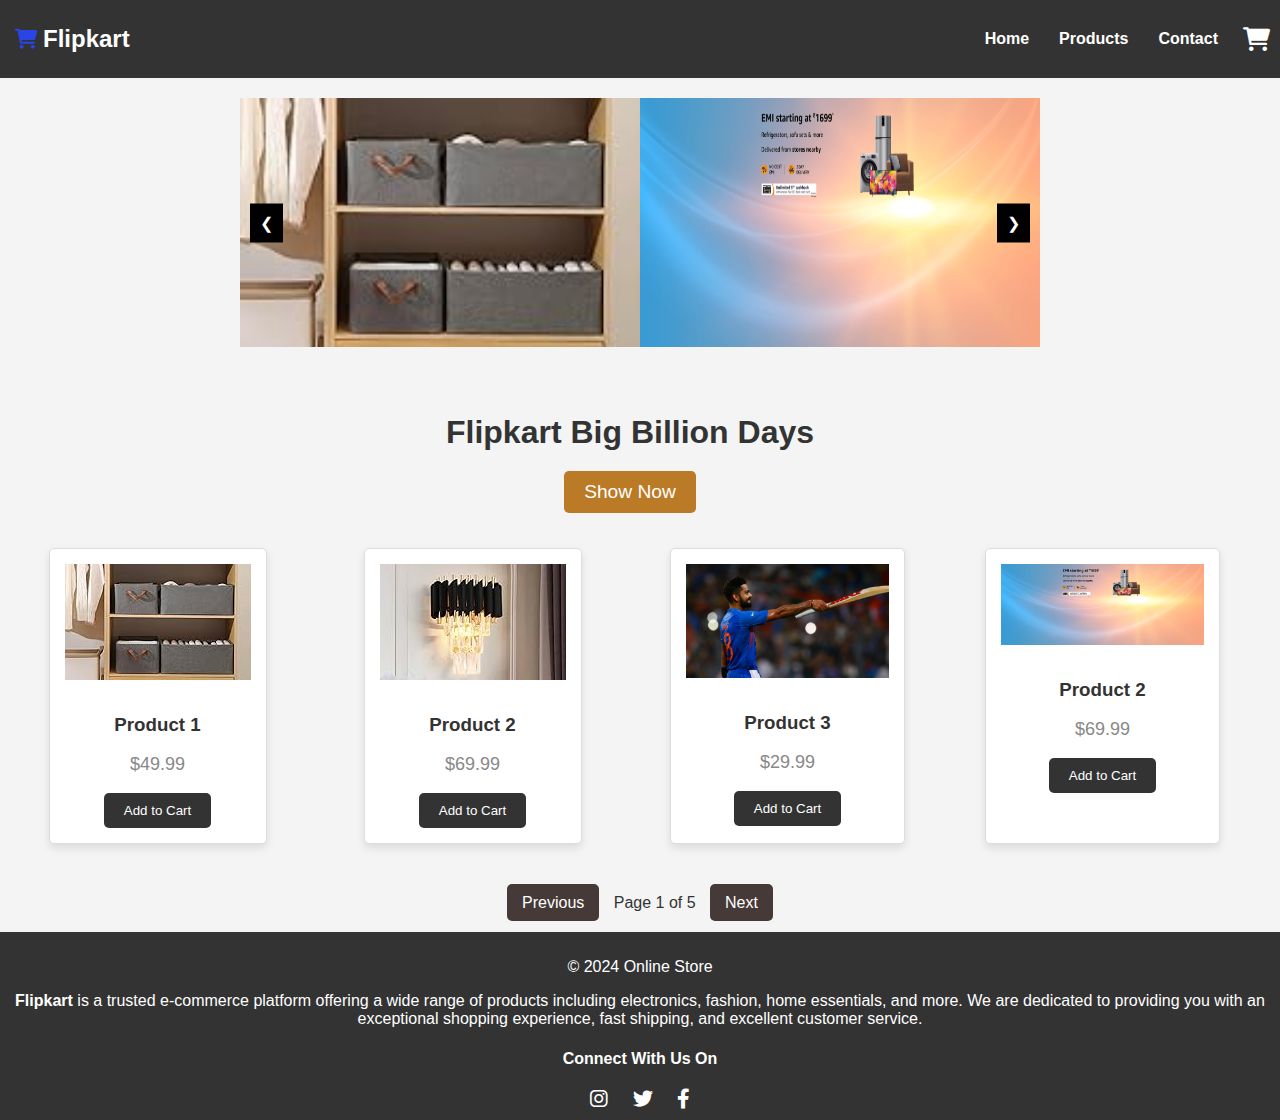
<file: index.html>
<html>
    <head>
        <meta charset="UTF-8">
        <meta name="viewport" content="width=device-width, initial-scale=1.0">
        <title>Product Showcase</title>
        <link rel="stylesheet" href="style.css">
        <link rel="stylesheet" href="https://cdnjs.cloudflare.com/ajax/libs/font-awesome/6.0.0-beta3/css/all.min.css">
    </head>
    <body>

        <!--Header Section-->
        <header>
            <nav>  
                <div class="logo-group">
                    <nav class="logo-icon">
                        <a href="#"> <i class="fas fa-shopping-cart"></i></a>
                    </nav>    
                    <h2 class="logo">Flipkart</h2>
                </div>
                <div class="group">
                    <!--Toggle the menu -->
                    <input type="checkbox" id="menu-toggle">
                    <label for="menu-toggle" class="menu-icon">&#9776;</label> <!-- Hamburger icon -->
                    <!-- Navigation links -->
                    <ul id="nav-links">
                       <li><a href="index.html">Home</a></li>
                       <li><a href="products.html">Products</a></li> <!-- Link to products page -->
                       <li><a href="contact.html">Contact</a></li>
                    </ul>
                    <nav class="cart-icon">
                       <a href="#"> <i class="fas fa-shopping-cart"></i></a>
                    </nav>
                </div>
            </nav>
        </header>
        
        <section class="carousel">
            <div class="carousel-wrapper">
                <img src="img3.jpg" alt="Product 1">
                <img src="background.png" alt="Product 2">
                <img src="img4.jpg" alt="Product 3">
                <img src="background.jpg" alt="Product 1">
            </div>
            <a class="prev" href="products.html">&#10094;</a>
            <a class="next" href="products.html">&#10095;</a>
        </section>
        <section class="trending-products">
            <h2>Flipkart Big Billion Days</h2>

            <!-- Show Now Button -->
            <div class="show-now-btn-container">
                <a href="products.html" class="show-now-btn">Show Now</a>
            </div>
            <div class="product-grid-indexpage">
                <div class="product-card">
                    <img src="img3.jpg" alt="Product 1">
                    <h3>Product 1</h3>
                    <p class="price">$49.99</p>
                    <button>Add to Cart</button>
                </div>
                <div class="product-card">
                    <img src="img4.jpg" alt="Product 2">
                    <h3>Product 2</h3>
                    <p class="price">$69.99</p>
                    <button>Add to Cart</button>
                </div>
                <div class="product-card">
                    <img src="background.jpg" alt="Product 3">
                    <h3>Product 3</h3>
                    <p class="price">$29.99</p>
                    <button>Add to Cart</button>
                </div>
                <div class="product-card">
                    <img src="background.png" alt="Product 2">
                    <h3>Product 2</h3>
                    <p class="price">$69.99</p>
                    <button>Add to Cart</button>
                </div>
            </div>
        </section>

        <!--Pagination button-->
        <div class="pagination">
            <a href="#" class="pagination-button">Previous</a>
            <span>Page 1 of 5</span>
            <a href="products.html" class="pagination-button">Next</a>
        </div>

        <!--Footer Section-->
        <footer>
            <p>&copy; 2024 Online Store</p>
            <p><strong>Flipkart</strong> is a trusted e-commerce platform offering a wide range of products including electronics, fashion, home essentials, and more. We are dedicated to providing you with an exceptional shopping experience, fast shipping, and excellent customer service.</p>
            <h4>Connect With Us On</h4>
            <div class="social-media">
                <a href="https://www.instagram.com" target="_blank" aria-label="Instagram"><i class="fab fa-instagram"></i></a>
                <a href="https://twitter.com" target="_blank" aria-label="Twitter"><i class="fab fa-twitter"></i></a>
                <a href="https://www.facebook.com" target="_blank" aria-label="Facebook"><i class="fab fa-facebook-f"></i></a>
            </div>
        </footer>
    </body>
</html>
</file>
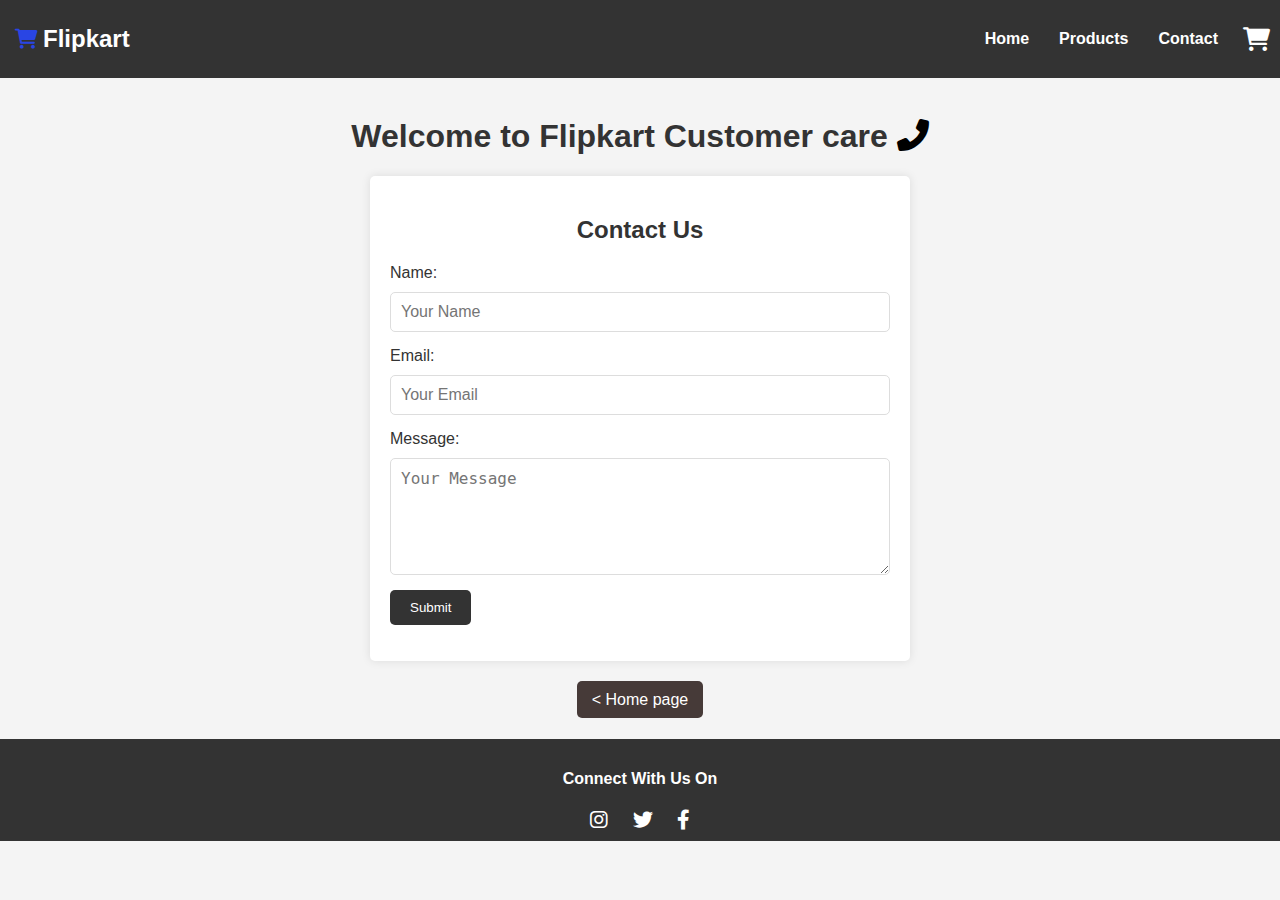
<file: contact.html>
<html>
    <head>
        <meta charset="UTF-8">
        <meta name="viewport" content="width=device-width, initial-scale=1.0">
        <title>Product Showcase</title>
        <link rel="stylesheet" href="style.css">
        <link rel="stylesheet" href="https://cdnjs.cloudflare.com/ajax/libs/font-awesome/6.0.0-beta3/css/all.min.css">
    </head>
    <body>

        <header>
            <nav>  
                <div class="logo-group">
                    <nav class="logo-icon">
                        <a href="#"> <i class="fas fa-shopping-cart"></i></a>
                    </nav>    
                    <h2 class="logo">Flipkart</h2>
                </div>
                <div class="group">
                    <!--Toggle the menu -->
                    <input type="checkbox" id="menu-toggle">
                    <label for="menu-toggle" class="menu-icon">&#9776;</label> <!-- Hamburger icon -->
                    <!-- Navigation links -->
                    <ul id="nav-links">
                       <li><a href="index.html">Home</a></li>
                       <li><a href="products.html">Products</a></li> <!-- Link to products page -->
                       <li><a href="contact.html">Contact</a></li>
                    </ul>
                    <nav class="cart-icon">
                       <a href="#"> <i class="fas fa-shopping-cart"></i></a>
                    </nav>
                </div>
            </nav>
        </header>
        <!-- Contact Form  -->
        <section class="contact">
            <h1 class="contact-dial">Welcome to Flipkart Customer care 
                <a href="#" aria-label="Call Us">
                   <i class="fas fa-phone-alt"></i>
                </a>
            </h1>
        </section>
        <section class="contact-form">
            <h2>Contact Us</h2>
            <form>
                <div class="form-group">
                    <label for="name">Name:</label>
                    <input type="text" id="name" name="name" placeholder="Your Name" required>
                </div>
                <div class="form-group">
                    <label for="email">Email:</label>
                    <input type="email" id="email" name="email" placeholder="Your Email" required>
                </div>
                <div class="form-group">
                    <label for="message">Message:</label>
                    <textarea id="message" name="message" rows="5" placeholder="Your Message" required></textarea>
                </div>
                <button type="submit">Submit</button>
            </form>
        </section>
        <div class="pagination-contact">
            <a href="index.html" class="pagination-button">&lt;&nbsp;Home page</a>
        </div>

        <!--Footer Section-->
        <footer>
            <h4>Connect With Us On</h4>
            <div class="social-media">
                <a href="https://www.instagram.com" target="_blank" aria-label="Instagram"><i class="fab fa-instagram"></i></a>
                <a href="https://twitter.com" target="_blank" aria-label="Twitter"><i class="fab fa-twitter"></i></a>
                <a href="https://www.facebook.com" target="_blank" aria-label="Facebook"><i class="fab fa-facebook-f"></i></a>
            </div>
        </footer>
    </body>
</html>
</file>
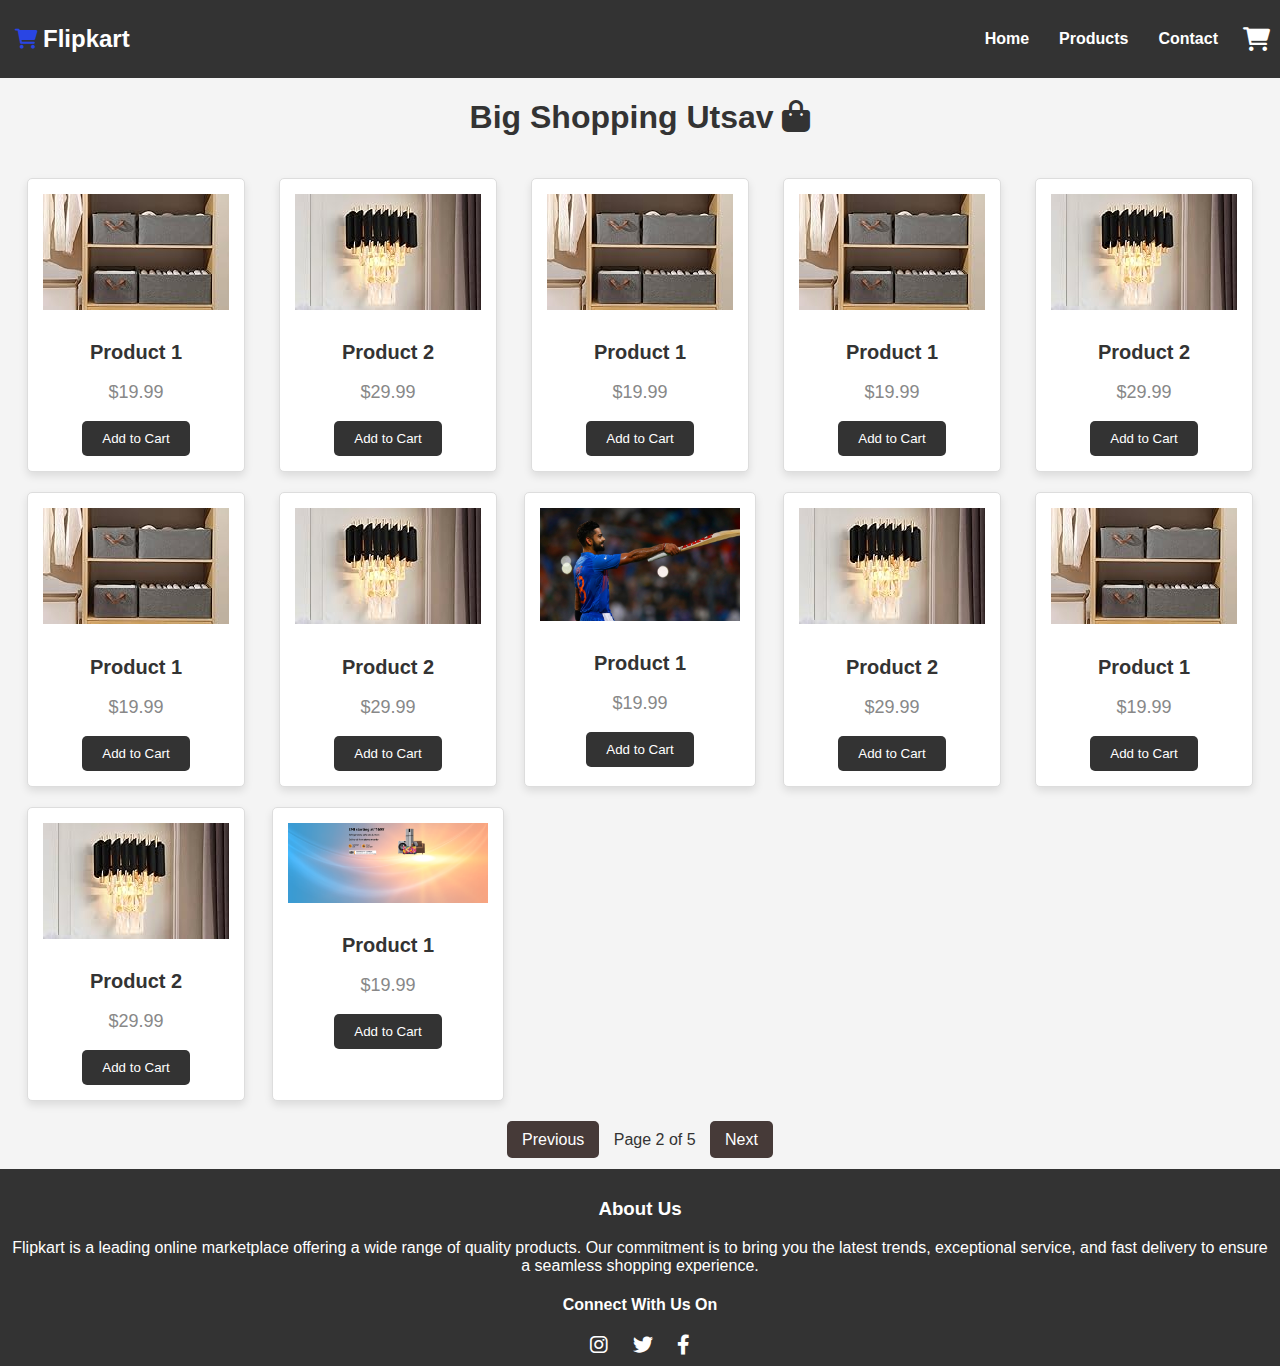
<file: products.html>
<html>
    <head>
        <meta charset="UTF-8">
        <meta name="viewport" content="width=device-width, initial-scale=1.0">
        <title>Product Showcase</title>
        <link rel="stylesheet" href="style.css">
        <link rel="stylesheet" href="https://cdnjs.cloudflare.com/ajax/libs/font-awesome/6.0.0-beta3/css/all.min.css">
    </head>
    <body>

        <!--Header Section-->
        <header>
            <nav>  
                <div class="logo-group">
                    <nav class="logo-icon">
                        <a href="#"> <i class="fas fa-shopping-cart"></i></a>
                    </nav>    
                    <h2 class="logo">Flipkart</h2>
                </div>
                <div class="group">
                    <!--Toggle the menu -->
                    <input type="checkbox" id="menu-toggle">
                    <label for="menu-toggle" class="menu-icon">&#9776;</label> <!-- Hamburger icon -->
                    <!-- Navigation links -->
                    <ul id="nav-links">
                       <li><a href="index.html">Home</a></li>
                       <li><a href="products.html">Products</a></li> <!-- Link to products page -->
                       <li><a href="contact.html">Contact</a></li>
                    </ul>
                    <nav class="cart-icon">
                       <a href="#"> <i class="fas fa-shopping-cart"></i></a>
                    </nav>
                </div>
            </nav>
        </header>
        <section class="product-page">
            <h1 > 
                Big Shopping Utsav  <i class="fas fa-shopping-bag"></i>
            </h1>
        </section>
        <div class="main-container">
            <!--Cards Section-->
            <section class="product-grid">
                <!--You can  Add more product cards here -->
                <div class="product-card">
                    <img src="img3.jpg" alt="Product 1">
                    <h2>Product 1</h2>
                    <p>$19.99</p>
                    <button>Add to Cart</button>
                </div>
                <div class="product-card">
                    <img src="img4.jpg" alt="Product 2">
                    <h2>Product 2</h2>
                    <p>$29.99</p>
                    <button>Add to Cart</button>
                </div>
                <div class="product-card">
                    <img src="img3.jpg" alt="Product 1">
                    <h2>Product 1</h2>
                    <p>$19.99</p>
                    <button>Add to Cart</button>
                </div>
                <div class="product-card">
                    <img src="img3.jpg" alt="Product 1">
                    <h2>Product 1</h2>
                    <p>$19.99</p>
                    <button>Add to Cart</button>
                </div>
                <div class="product-card">
                    <img src="img4.jpg" alt="Product 2">
                    <h2>Product 2</h2>
                    <p>$29.99</p>
                    <button>Add to Cart</button>
                </div>
                <div class="product-card">
                    <img src="img3.jpg" alt="Product 1">
                    <h2>Product 1</h2>
                    <p>$19.99</p>
                    <button>Add to Cart</button>
                </div>
                <div class="product-card">
                    <img src="img4.jpg" alt="Product 2">
                    <h2>Product 2</h2>
                    <p>$29.99</p>
                    <button>Add to Cart</button>
                </div>
                <div class="product-card">
                    <img src="background.jpg" alt="Product 1">
                    <h2>Product 1</h2>
                    <p>$19.99</p>
                    <button>Add to Cart</button>
                </div>
                <div class="product-card">
                    <img src="img4.jpg" alt="Product 2">
                    <h2>Product 2</h2>
                    <p>$29.99</p>
                    <button>Add to Cart</button>
                </div>
                <div class="product-card">
                    <img src="img3.jpg" alt="Product 1">
                    <h2>Product 1</h2>
                    <p>$19.99</p>
                    <button>Add to Cart</button>
                </div>
                <div class="product-card">
                    <img src="img4.jpg" alt="Product 2">
                    <h2>Product 2</h2>
                    <p>$29.99</p>
                    <button>Add to Cart</button>
                </div>
                <div class="product-card">
                    <img src="background.png" alt="Product 1">
                    <h2>Product 1</h2>
                    <p>$19.99</p>
                    <button>Add to Cart</button>
                </div>
                
                <!--You can add More product cards here... -->
            </section>                
        </div>
        <div class="pagination">
            <a href="index.html" class="pagination-button">Previous</a>
            <span>Page 2 of 5</span>
            <a href="contact.html" class="pagination-button">Next</a>
        </div>

        <!--Footer Section-->
        <footer>
            <h3>About Us</h3>
            <p>Flipkart is a leading online marketplace offering a wide range of quality products. Our commitment is to bring you the latest trends, exceptional service, and fast delivery to ensure a seamless shopping experience.</p>
            <h4>Connect With Us On</h4>
            <div class="social-media">
                <a href="https://www.instagram.com" target="_blank" aria-label="Instagram"><i class="fab fa-instagram"></i></a>
                <a href="https://twitter.com" target="_blank" aria-label="Twitter"><i class="fab fa-twitter"></i></a>
                <a href="https://www.facebook.com" target="_blank" aria-label="Facebook"><i class="fab fa-facebook-f"></i></a>
            </div>
        </footer>
    </body>
</html>
</file>
<file: style.css>
body {
    font-family: Arial, sans-serif;
    margin: 0;
    padding: 0;
    background-color: #f4f4f4;
    color: #333;
  
}
/* Header Styles */
header {
    background-color: #333;
    color: white;
    padding: 5px 0;
    position: relative; 
    width: 100%;
    z-index: 1000;
}
.group{
    display:flex;
    justify-content: space space-between;
}
nav {
    display: flex;
    justify-content: space-between;
    align-items: center;
    padding: 0 5px;
}

.logo-group{
    display: flex;
    justify-content:space-between;
    margin-left:5px;
}
.logo-icon a{
    color:rgb(41, 69, 228);
    font-size: 20px;
}

nav ul {
    list-style: none;
    display: flex;
    gap: 10px;
    
}

nav ul li {
    margin: 0 10px;
}

nav ul li a {
    text-decoration: none;
    color: white;
    font-weight: bold;
}

nav ul li a:hover {
    color: #ddd;
}

.menu-icon {
    display: none;
    font-size: 2rem;
    cursor: pointer;
}
#menu-toggle {
    display: none;
}


.cart-icon {
    margin-left: 10px; 
}

.cart-icon a {
    color: white;
    font-size: 1.5rem;
    text-decoration: none;
}

.cart-icon a:hover {
    color: #ddd;
}

@media (max-width: 768px) {
    nav ul {
        flex-direction: column;
        position: absolute;
        top: 60px;
        right: 0; 
        width: 100%; 
        background-color:rgb(78, 76, 76);
        height: 0; 
        opacity: 0; 
        overflow: hidden; 
        transition: height 0.5s ease, opacity 0.5s ease; 
    }


    nav ul li {
        text-align:left;
        padding: 10px 0;
        width: 100%;
        
    }
    .menu-icon {
        display: block;
    }
    #menu-toggle:checked ~ #nav-links {
        height: 150px; 
        opacity: 1; 
    }
    .cart-icon {
        position: absolute;
        right: 40px;
        top: 25px;
        margin-left: 0;
    }
}



/* Carousel Styles */
.carousel {
    position: relative;
    width: 100%;
    max-width: 800px;
    margin: 20px auto;
    overflow: hidden;
}

.carousel-wrapper {
    display: flex;
    width: 50%;
    animation: slide 9s infinite;
   
}

.carousel-wrapper img {
    width: 100%;
    height: auto;
    flex: 1 0 100%; 
}
@keyframes slide {
    0% {
        transform: translateX(0%);
    }
    33% {
        transform: translateX(-100%);
    }
    66% {
        transform: translateX(-200%);
    }
    100%{
        transform: translateX(0%);
    }
}

.carousel a {
    position: absolute;
    top: 50%;
    transform: translateY(-50%);
    background-color:black;
    color: white;
    border: none;
    padding: 10px;
    cursor: pointer;
    text-decoration: none;
}

.carousel .prev {
    left: 10px;
}

.carousel .next {
    right: 10px;
}
.carousel .next a{
    text-decoration: none;
    color:white;
}
.carousel .prev a{
    text-decoration: none;
    color:white;
}

/* Trending Products Styles */
.trending-products {
    text-align: center;
    padding: 20px;
    background-color: #f4f4f4;
   
    margin-right:20px;
}

.trending-products h2 {
    margin-bottom: 20px;
    font-size: 2rem;
    color: #333;
}
.product-grid-indexpage {
    display: grid;
    grid-template-columns: repeat(auto-fill, minmax(200px, 1fr));
    gap: 80px;
    justify-items: center;
    padding: 20px;
    flex: 1;
}
.show-now-btn {
    display: inline-block;
    padding: 10px 20px;
    background-color: #bb7a26;
    color: white;
    text-decoration: none;
    border-radius: 5px;
    font-size: 1.2rem;
    margin-bottom:15px;
    
}
.show-now-btn-container a:hover{
    background-color: rgb(12, 95, 12);
} 

/* Grid Styles */
.product-page h1{
    text-align:center;
}
.product-grid {
    display: grid;
    grid-template-columns: repeat(auto-fill, minmax(200px, 1fr));
    gap: 20px;
    justify-items: center;
    padding: 20px;
    flex: 1;
}

.product-card {
    background-color: #fff;
    padding: 15px;
    text-align: center;
    border: 1px solid #ddd;
    border-radius: 5px;
    box-shadow: 0 4px 8px rgba(0, 0, 0, 0.1); 
    transition: transform 0.3s ease, box-shadow 0.3s ease; 
}
.product-card:hover {
    transform: scale(1.05);
    box-shadow: 0 6px 12px rgba(0, 0, 0, 0.2); 
}

.product-card img {
    width: 100%;
    height: auto;
    margin-bottom: 15px;
}

.product-card h2 {
    font-size: 20px;
    margin-bottom: 10px;
}

.product-card p {
    font-size: 18px;
    color: #888;
}

.product-card button {
    background-color: #333;
    color: #fff;
    padding: 10px 20px;
    border: none;
    border-radius: 5px;
    cursor: pointer;
}

.product-card button:hover {
    background-color: #555;
}

/* Pagination Styles */
.pagination {
    text-align: center;
    margin: 10px 0;
   
}
.pagination-contact {
    text-align: center;
    margin:30px 0;
}
.pagination-contact a{
    text-decoration: none;
}
.pagination-button {
    padding: 10px 15px;
    background-color: #463a38;
    color: #fff;
    border: none;
    border-radius: 5px;
    cursor: pointer;
}

.pagination-button:hover {
    background-color: #555;
}

.pagination span {
    margin: 0 10px;
}
.pagination a{
    text-decoration: none;
    color: white;
}

/* Form Styles */
.contact h1 {
    margin-top:40px;
    text-align : center;
}
.contact-dial a{
    text-decoration: none;
    color: black;
}
.contact-form {
    background-color: #fff;
    padding: 20px;
    margin: 20px auto;
    max-width: 500px;
    border-radius: 5px;
    box-shadow: 0 0 10px rgba(0, 0, 0, 0.1);
}
.contact-form h2 {
    margin-bottom: 20px;
    text-align : center;
}

.contact-form .form-group {
    margin-bottom: 15px;
    text-align: left;
}

.contact-form label {
    display: block;
    margin-bottom: 5px;
}

.contact-form input[type="text"],
.contact-form input[type="email"],
.contact-form textarea {
    width: 100%;
    padding: 10px;
    margin-top: 5px;
    border: 1px solid #ddd;
    border-radius: 5px;
    font-size: 16px;
}

.contact-form button {
    background-color: #333;
    color: #fff;
    padding: 10px 20px;
    border: none;
    border-radius: 5px;
    cursor: pointer;
    text-align: center;
}

.contact-form button:hover {
    background-color: #555;
}

/* Footer Styles */
footer {
    background-color: #333;
    color: #fff;
    text-align: center;
    padding: 10px;
    margin-top: 20px;
}
.social-media {
    margin-top: 10px;
}

.social-media a {
    color: white; 
    margin: 0 10px;
    text-decoration: none; 
    font-size: 20px; 
    transition: color 0.3s; 
}

.social-media a:hover {
    color: #f39c12; 
}
</file>
